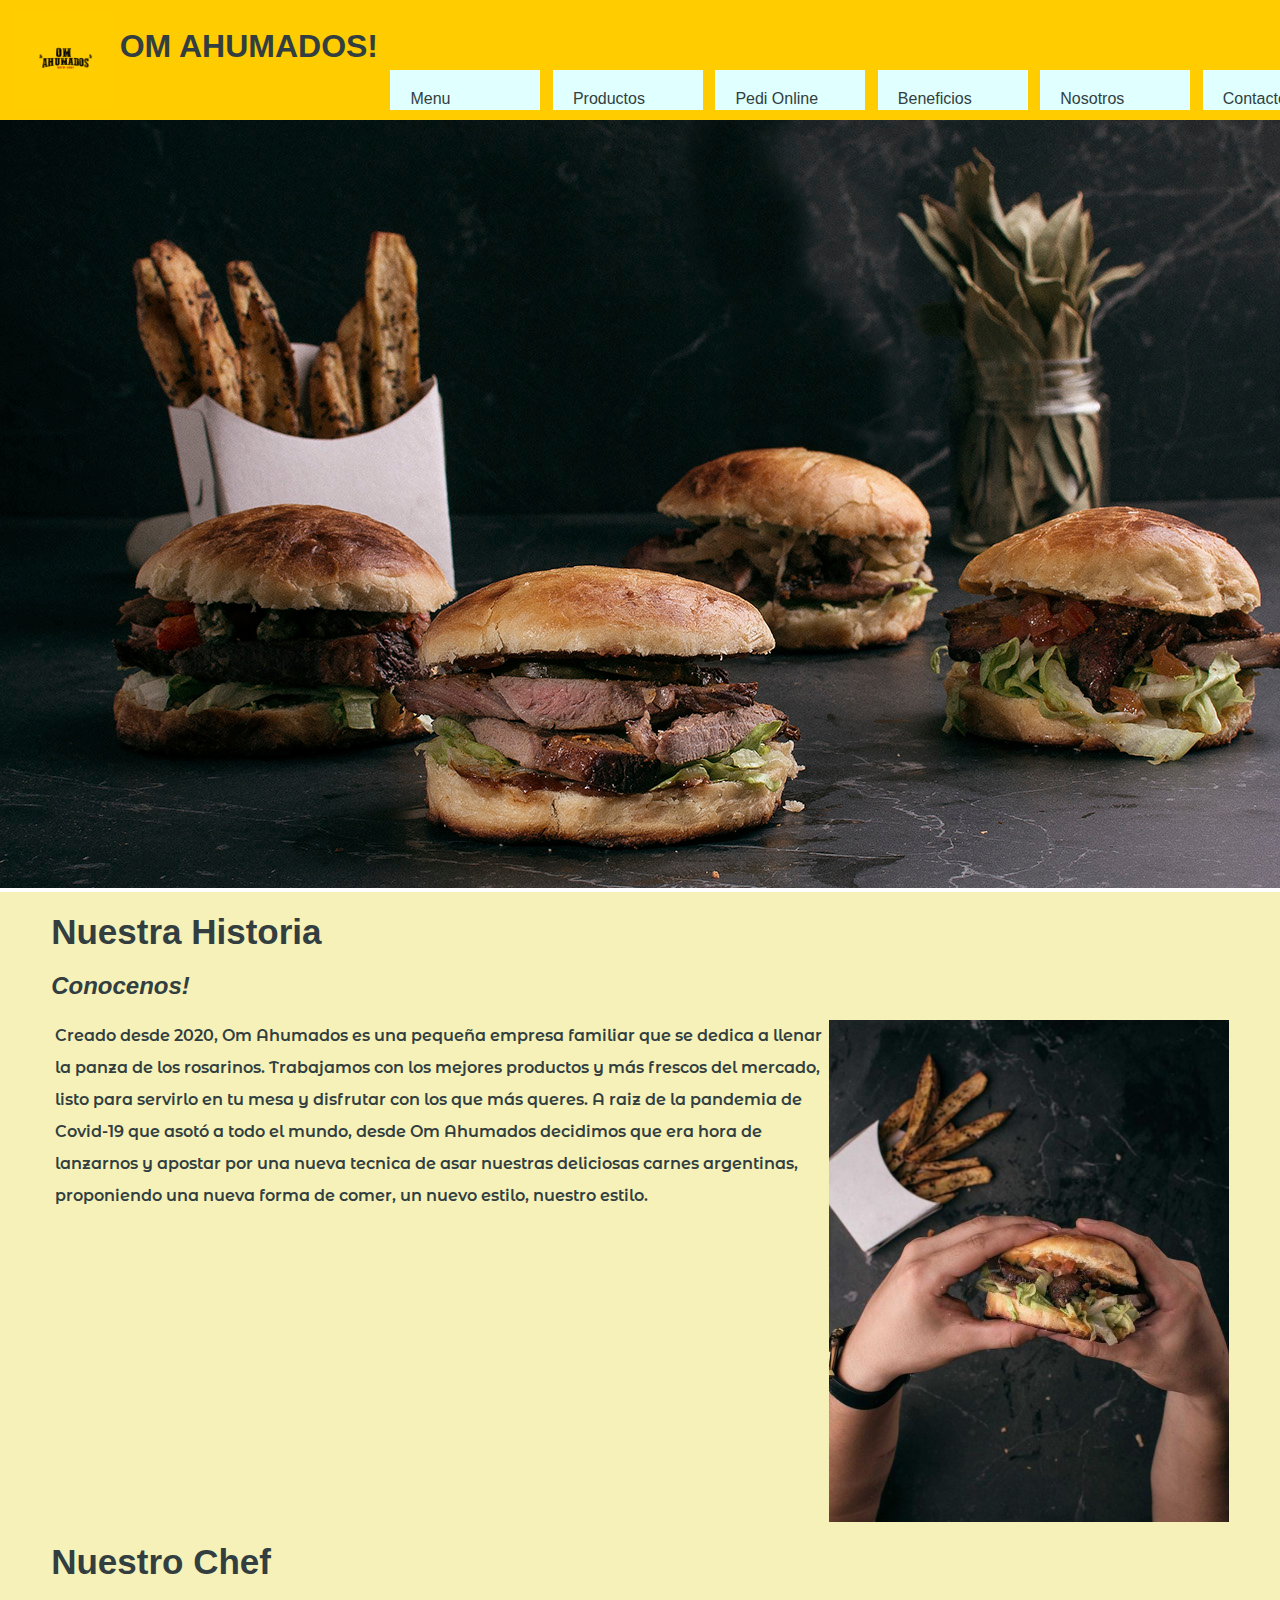
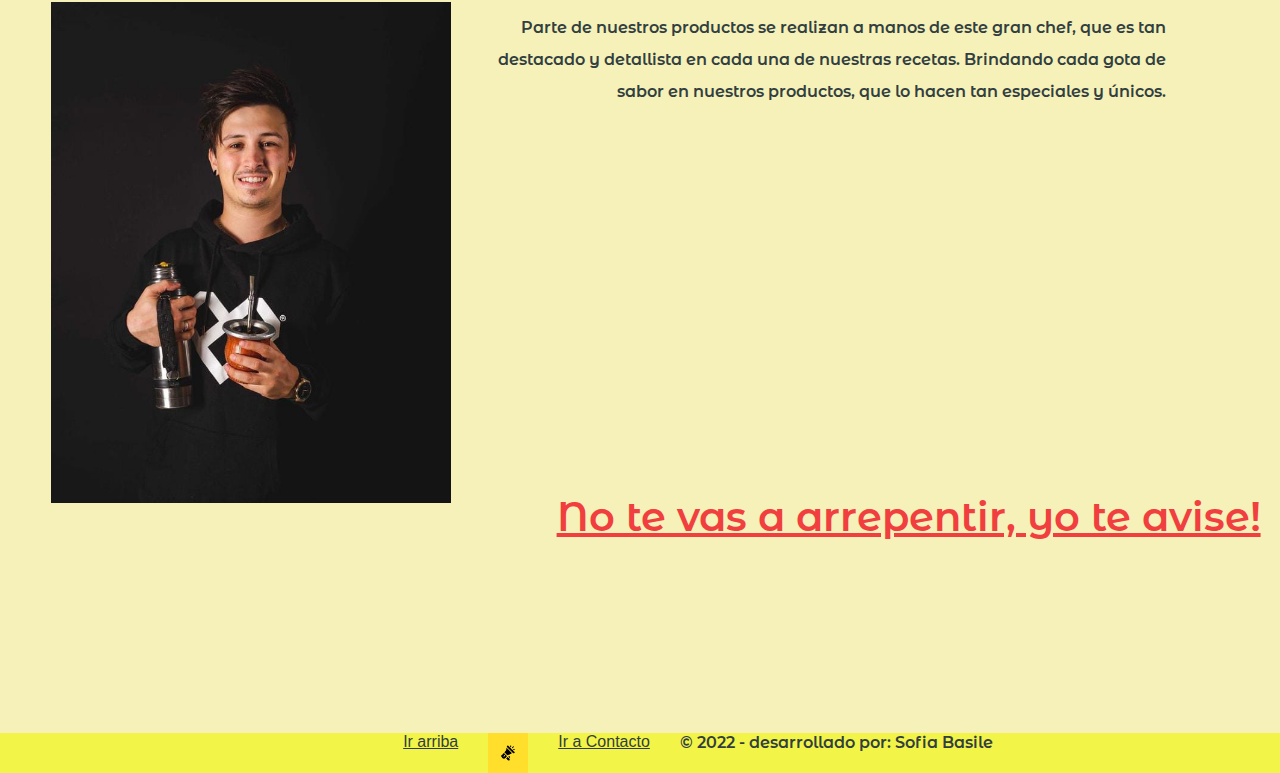
<file: index.html>
<!DOCTYPE html>
<html lang="es">
<head>
    <meta charset="UTF-8">
    <meta name="viewport" content="width=device-width, initial-scale=1.0">
    <title>OM AHUMADOS!</title>
    <link rel="shortcut icon" href="./favicon.ico" type="image/x-icon">
    <link rel="stylesheet" href="estilos-gridarea.css">
    <link rel="stylesheet" href="animaciones.css">
    <link
    rel="stylesheet"
    href="https://cdnjs.cloudflare.com/ajax/libs/animate.css/4.1.1/animate.min.css"
  />

</head>
<body id="grid-area">
    <header id="arriba" >
      <img src="img/header.jpg" class="tamaño " alt="encabezado">
    </header>
 <nav>
      <img src="img/LOGO NUEVO.png" class="logo" alt="logo">
         <h1 class="titulo-1 animate__animated animate__lightSpeedInLeft">OM AHUMADOS!</h1>
         <span><a href="index.html" class="sin-lineas" > Menu </a></span>
         <span> <a href="./views/producto.html"  class="sin-lineas">Productos </a> </span>
         <span> <a href="./views/pedionline.html" class="sin-lineas">Pedi Online</a> </span>
         <span> <a href="./views/beneficios.html" class="sin-lineas">Beneficios</a> </span>
         <span> <a href="./views/nosotros.html" class="sin-lineas">Nosotros</a> </span>
         <span> <a href="./views/contacto.html" class="sin-lineas">Contacto</a> </span>
    </nav>
    <section id="productos">
        <article>
            <h1 class="texto-grande margen-dos animate__animated animate__zoomInUp"> Nuestra Historia </h1>
            <h2 class="negrita margen-dos animate__animated animate__zoomInUp"> Conocenos! </h2>
          <img class="posicion-img transicion escalar" src="./img/IMG-20220310-WA0114.jpg" alt="hamburguesa con papas">
            <p class="normal  margen-uno"> Creado desde 2020, Om Ahumados es una pequeña empresa familiar que se dedica a llenar la panza de los rosarinos.
                Trabajamos con los mejores productos y más frescos del mercado, listo para servirlo en tu mesa y disfrutar con los que
                más queres. 
                A raiz de la pandemia de Covid-19 que asotó a todo el mundo, desde Om Ahumados decidimos que era hora de lanzarnos y apostar por una nueva tecnica de asar nuestras deliciosas carnes argentinas, proponiendo una nueva forma de comer, un nuevo estilo, nuestro estilo. 
            </p>
    
        </article>         
    </section>
     <section id="chef">
        <article> 
            <h2 class="texto-grande margen-dos animate__animated animate__zoomInUp"> Nuestro Chef </h2>
           <img class="banner transicion escalar" src="./img/IMG-20220310-WA0115.jpg" alt="el chef">
                <p class="normal ala-derecha margen-cuatro">Parte de nuestros productos se realizan a manos de este gran chef, que es tan destacado y detallista en cada una de nuestras recetas. 
                    Brindando cada gota de sabor en nuestros productos, que lo hacen tan especiales y únicos.
                    <h3 class="tipo-texto">No te vas a arrepentir, yo te avise!</h3>
                </p>
            
                   </article>
     </section>
     <footer>
        <a  class="izquierda derecha" href="#arriba"> Ir arriba </a>
        <img class="img-f" src="img/1.png" alt="contacto">
        <a  class="izquierda derecha" href="views/contacto.html"> Ir a Contacto </a>
        <p class="fin-p">&copy 2022 - desarrollado por: Sofia Basile</p>
     </footer>
</body>
</html>
</file>
<file: estilos-gridarea.css>
* {
    margin: 0;padding: 0;
    box-sizing: border-box;
    font-family: 'Lucida Sans', 'Lucida Sans Regular', 'Lucida Grande', 'Lucida Sans Unicode', Geneva, Verdana, sans-serif;
    color: #323E40;
}

body {
    width: 100%;
    height: 100vh;
}

@media (max-width:479px) {
 
    .sin-lineas{
        text-decoration:none;
    }
    nav{
        background-color: #ffcc00 ;
        padding: 10px;
    }
    h1{
        font-size: 2rem;
    }
    span{ 
        background-color: lightcyan;
        color: #8f8989 ;
        margin-left:6px;
        padding: 20px;
        width: 150px;
        height: 20px;
    }
    span:hover{
        border-style: dotted dashed solid double   
    }
    #productos,#chef{
            background-color: #f5f1b8;
    }
    footer{
        background-color: #f2f547;
        color: black;
    }
    .logo{
        width: 100px;
    }

    #grid-area {
        display: grid;
        grid-template-areas:
    
        "menu"
        "cabeza"
        "productos"
        "chef"
        "pie"
         ;
       grid-template-columns: 100%;
       grid-template-rows: 1fr 1fr 2fr 2fr 1fr;
       
    }
    
    header {
        grid-area: cabeza;
     }
     footer {
        grid-area: pie;
        display: flex;
        flex-flow: row wrap;
        justify-content: center;
     }
    #productos {
        grid-area: productos; 
        display: flex;
        flex-flow: row wrap;
        justify-items: center;
     }
    #chef {
        grid-area: chef;  
        display: flex;
     }
     nav {
        grid-area: menu;
        display: flex;
        flex-flow: row wrap;
        justify-content: space-around;
        align-items: flex-end;
     }
     .titulo-1{
         margin-bottom: 45px;
     }
     .banner{
       float: left;
        margin-left:4vw;
        width: 400px; 
     }
     .posicion-img{
        float: right;
        margin-right: 10%;
        width: 400px;
    }
     .img-f{
    width: 40px;
     }
     .tamaño{
        width:415px;
    }

img.tamaño {width: 3;}
     @font-face{
        font-family: "montserrat";
        src: url(./Montserrat_Alternates/MontserratAlternates-SemiBold.ttf);
    }
     p{
        font-family: "montserrat";
       }
       .negrita {
           font-style: oblique;
           font-weight: bold;
       }
       .normal{ 
        font-style: normal;
        font-weight: normal;
        line-height: 2;
        }
     .texto-grande{
           font-size: 35px;
           text-align: justify;
       }
    .margen-uno{
        margin-left: 4%;
        margin-bottom: 30px;
    }
    .margen-dos{
        margin-top: 20px; 
        margin-bottom: 20px;
        margin-left: 4vw;
    }
    .margen-cuatro{
        margin-top: 30px;
        margin-bottom: 30px;
    }
    h3{
        color: rgb(241, 62, 62);
       font-size: 40px;
        font-family: "montserrat";
        font-weight: bolder;
        margin-bottom: 15vw;
    }
    .tipo-texto{
        text-align: center;
        text-decoration: underline;
    }
    .derecha{
        margin-right: 30px;
    }
    .izquierda{
        margin-left: 30px;
    }
    .ala-derecha{
        text-align: right;
        margin-right: 200px;
        margin-bottom: 30vw;
    }
    .fin-p{
        text-align: center;
    }
}

@media only screen and (min-width: 480px) and (max-width:1023px){
  
    .sin-lineas{
        text-decoration:none;
    }
    nav{
        background-color: #ffcc00 ;
        padding: 10px;
    }
    h1{
        font-size: 2rem;
    }
    span{ 
        background-color: lightcyan;
        color: #8f8989 ;
        margin-left:6px;
        padding: 20px;
        width: 150px;
        height: 20px;
    }
    span:hover{
        border-style: dotted dashed solid double   
    }
    #productos,#chef{
            background-color: #f5f1b8;
    }
    footer{
        background-color: #f2f547;
        color: black;
    }
    .logo{
        width: 100px;
    }
    
    #grid-area {
        display: grid;
        grid-template-areas:
    
        "menu menu menu"
        "cabeza cabeza cabeza"
        "productos productos productos"
        "chef chef chef"
        "pie pie pie"
         ;
       grid-template-columns: 20% auto 15%;
       grid-template-rows: 2fr 3fr 3fr 3fr 1fr;
       grid-column-gap: 5px;
    }
    
    header {
        grid-area: cabeza;
     }
     footer {
        grid-area: pie;
        display: flex;
        flex-flow: row wrap;
        justify-content: center;
     }
    #productos {
        grid-area: productos; 
        display: flex;
        flex-flow: row wrap;
        justify-items: center;
     }
    #chef {
        grid-area: chef;  
        display: flex;
     }
     nav {
        grid-area: menu;
        display: flex;
        flex-flow: row wrap;
        justify-content: space-around;
        align-items: flex-end;
     }
     .titulo-1{
         margin-bottom: 45px;
     }
     .banner{
       float: left;
        margin-left:4vw;
        width: 400px; 
     }
     .posicion-img{
        float: right;
        margin-right: 10%;
        width: 400px;
    }
     .img-f{
    width: 40px;
     }
     .tamaño{
         width: auto;
     }
     @font-face{
        font-family: "montserrat";
        src: url(./Montserrat_Alternates/MontserratAlternates-SemiBold.ttf);
    }
     p{
        font-family: "montserrat";
       }
       .negrita {
           font-style: oblique;
           font-weight: bold;
       }
       .normal{ 
        font-style: normal;
        font-weight: normal;
        line-height: 2;
        }
     .texto-grande{
           font-size: 35px;
           text-align: justify;
       }
    .margen-uno{
        margin-left: 4%;
        margin-bottom: 30px;
    }
    .margen-dos{
        margin-top: 20px; 
        margin-bottom: 20px;
        margin-left: 4vw;
    }
    .margen-cuatro{
        margin-top: 30px;
        margin-bottom: 30px;
    }
    h3{
        color: rgb(241, 62, 62);
       font-size: 40px;
        font-family: "montserrat";
        font-weight: bolder;
        margin-bottom: 15vw;
    }
    .tipo-texto{
        text-align: center;
        text-decoration: underline;
    }
    .derecha{
        margin-right: 30px;
    }
    .izquierda{
        margin-left: 30px;
    }
    .ala-derecha{
        text-align: right;
        margin-right: 200px;
        margin-bottom: 30vw;
    }
    .fin-p{
        text-align: center;
    }
}

@media (min-width: 1024px){

    .sin-lineas{
        text-decoration:none;
    }
    nav{
        background-color: #ffcc00 ;
        padding: 10px;
    }
    h1{
        font-size: 2rem;
    }
    span{ 
        background-color: lightcyan;
        color: #8f8989 ;
        margin-left:6px;
        padding: 20px;
        width: 150px;
        height: 20px;
    }
    span:hover{
        border-style: dotted dashed solid double   
    }
    #productos,#chef{
            background-color: #f5f1b8;
    }
    footer{
        background-color: #f2f547;
        color: black;
    }
    .logo{
        width: 100px;
    }
    
    #grid-area {
        display: grid;
        grid-template-areas:
    
        "menu menu menu"
        "cabeza cabeza cabeza"
        "productos productos productos"
        "chef chef chef"
        "pie pie pie"
         ;
       grid-template-columns: 20% auto 15%;
       grid-template-rows: 2fr 3fr 3fr 3fr 1fr;
       grid-column-gap: 5px;
    }
    
    header {
        grid-area: cabeza;
     }
     footer {
        grid-area: pie;
        display: flex;
        flex-flow: row wrap;
        justify-content: center;
     }
    #productos {
        grid-area: productos; 
        display: flex;
        flex-flow: row wrap;
        justify-items: center;
     }
    #chef {
        grid-area: chef;  
        display: flex;
     }
     nav {
        grid-area: menu;
        display: flex;
        flex-flow: row wrap;
        justify-content: space-around;
        align-items: flex-end;
     }
     .titulo-1{
         margin-bottom: 45px;
     }
     .banner{
       float: left;
        margin-left:4vw;
        width: 400px; 
     }
     .posicion-img{
        float: right;
        margin-right: 10%;
        width: 400px;
    }
     .img-f{
    width: 40px;
     }
     @font-face{
        font-family: "montserrat";
        src: url(./Montserrat_Alternates/MontserratAlternates-SemiBold.ttf);
    }
     p{
        font-family: "montserrat";
       }
       .negrita {
           font-style: oblique;
           font-weight: bold;
       }
       .normal{ 
        font-style: normal;
        font-weight: normal;
        line-height: 2;
        }
     .texto-grande{
           font-size: 35px;
           text-align: justify;
       }
    .margen-uno{
        margin-left: 4%;
        margin-bottom: 30px;
    }
    .margen-dos{
        margin-top: 20px; 
        margin-bottom: 20px;
        margin-left: 4vw;
    }
    .margen-cuatro{
        margin-top: 30px;
        margin-bottom: 30px;
    }
    h3{
        color: rgb(241, 62, 62);
       font-size: 40px;
        font-family: "montserrat";
        font-weight: bolder;
        margin-bottom: 15vw;
    }
    .tipo-texto{
        text-align: center;
        text-decoration: underline;
    }
    .derecha{
        margin-right: 30px;
    }
    .izquierda{
        margin-left: 30px;
    }
    .ala-derecha{
        text-align: right;
        margin-right: 200px;
        margin-bottom: 30vw;
    }
    .fin-p{
        text-align: center;
    }
}
</file>
<file: animaciones.css>
.transicion{
    transition: all 1s;
}

.transicion:hover {
    width:420px;
    height: 500px;
border: solid 10px #bb4721;   
}
.escalar{
    transform: scale(1,1);
 }
</file>
